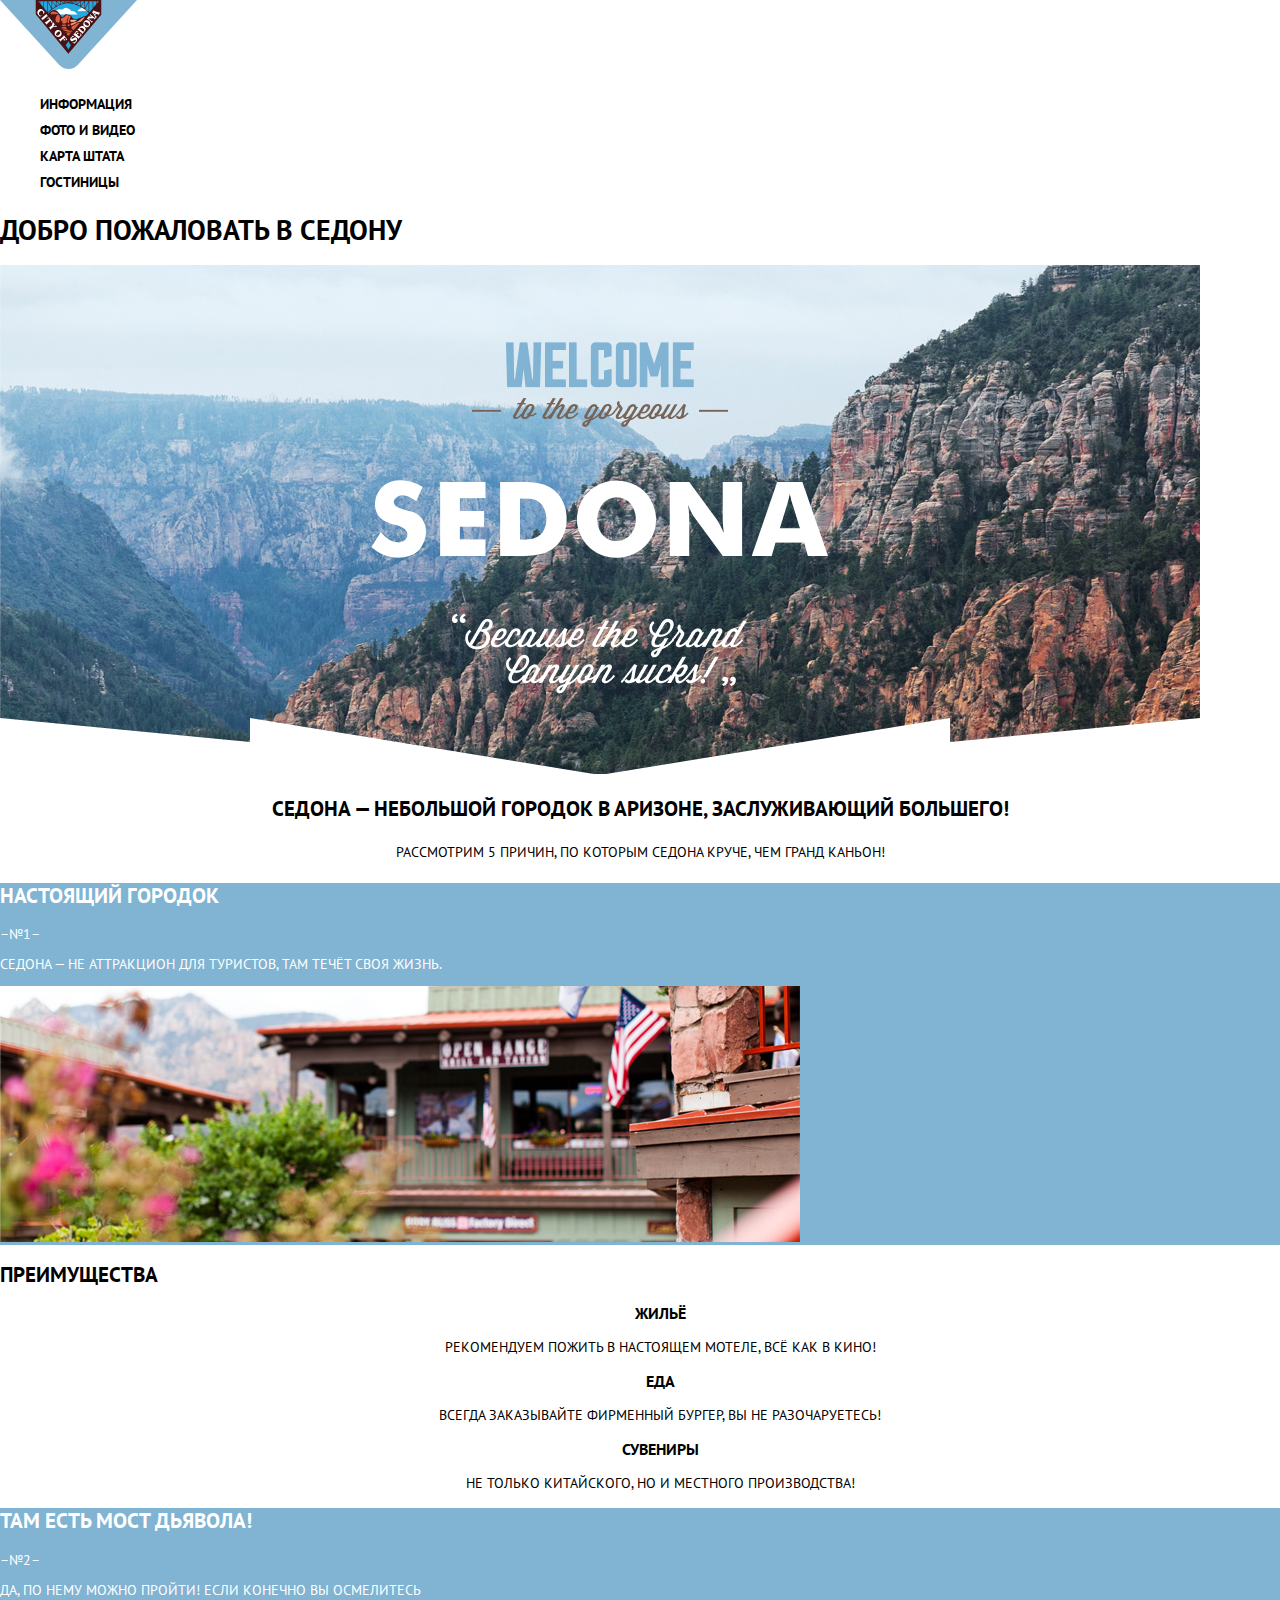
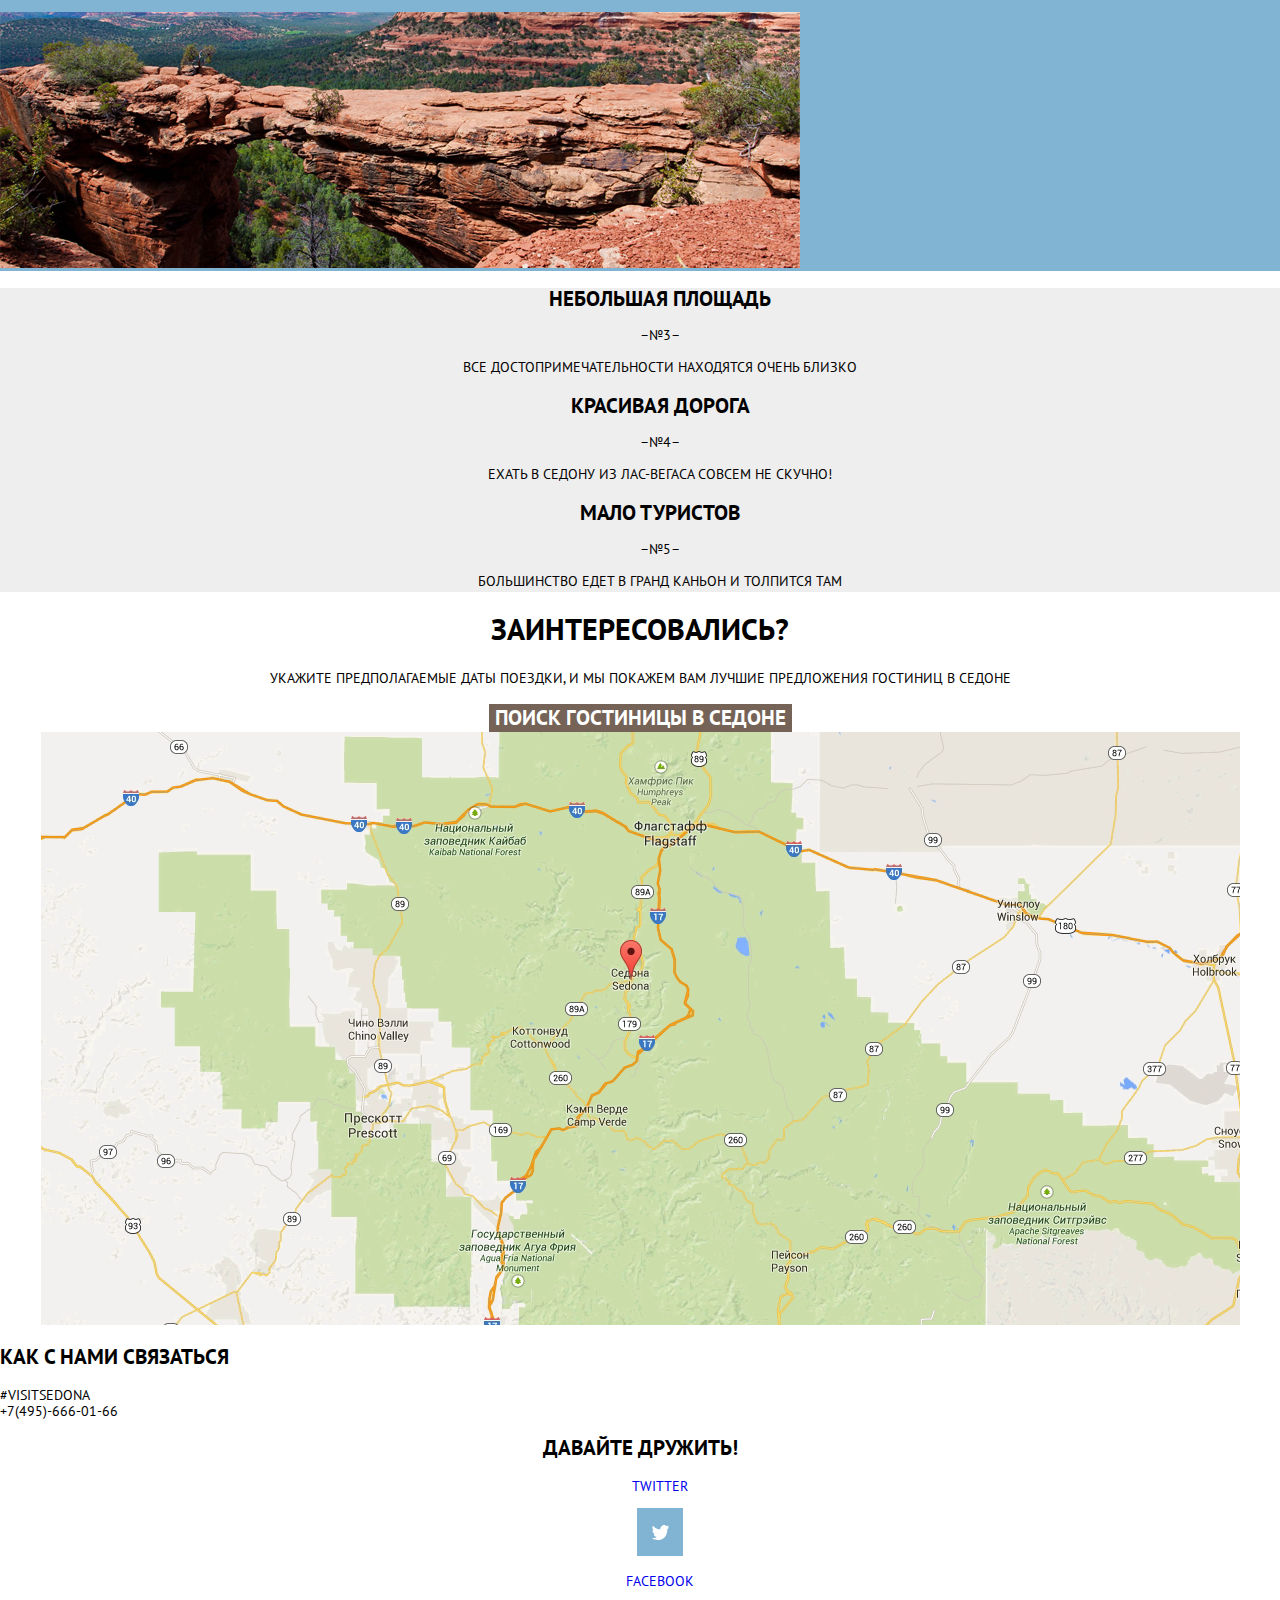
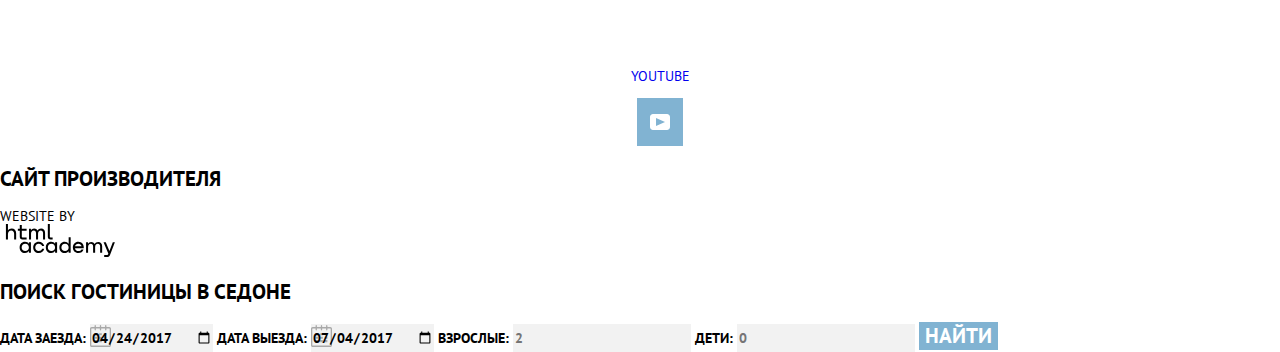
<file: index.html>
<!DOCTYPE html>
<html class="page" lang="ru">
  <head>
    <meta charset="utf-8" />
    <title>HTML Academy: Седона</title>
    <link rel="icon" href="favicon.ico">
    <link rel="icon" href="favicon/icon.svg" type="image/svg+xml">
    <link rel="apple-touch-icon" href="favicon/180.png">
    <link rel="manifest" href="manifest.webmanifest">
    <link rel="preconnect" href="https://fonts.gstatic.com">
    <link href="https://fonts.googleapis.com/css2?family=PT+Sans:wght@400;700&display=swap" rel="stylesheet">
    <link href="normalize.css" rel="stylesheet">
    <link href="style.css" rel="stylesheet">
  </head>

  <body class="page-body">
    <header class="main-header">
      <nav class="main-navigation">
        <a class="main-header-logo" href="#">
          <img src="img/logo-index.svg" width="137" height="70" alt="Логотип сайта Седона"></a>
        <ul class="site-navigation">
          <li><a href="#">Информация</a></li>
          <li><a href="#">Фото и видео</a></li>
          <li><a href="#">Карта штата</a></li>
          <li><a href="catalog.html">Гостиницы</a></li>
        </ul>
      </nav>
    </header>

    <main class="container">
      <h1>Добро пожаловать в Седону</h1>
      <img src="img/background-sedona.jpg" width="1200" height="509" alt="Изображение Седоны с приветственными надписями">

      <div class="headline">
        <h2>Седона — небольшой городок в Аризоне, заслуживающий большего!</h2>
        <p>Рассмотрим 5 причин, по которым Седона круче, чем гранд каньон!</p>
      </div>

      <div class="infobox-town">
        <h2>Настоящий городок</h2>
        <span>&ndash;№1&ndash;</span>
        <p>Седона — не аттракцион для туристов, там течёт своя жизнь.</p>
        <img src="img/sedona-panorama.jpg" width="800" height="256" alt="Панорама Седоны">
      </div>

      <div class="advantages">
        <h2>Преимущества</h2>
        <ul class="advantages-list">
          <li class="advantages-item">
            <h3>Жильё</h3>
            <p>Рекомендуем пожить в настоящем мотеле, всё как в кино!</p>
          </li>
          <li class="advantages-item">
            <h3>Еда</h3>
            <p>Всегда заказывайте фирменный бургер, вы не разочаруетесь!</p>
          </li>
          <li class="advantages-item">
            <h3>Сувениры</h3>
            <p>Не только китайского, но и местного производства!</p>
          </li>
        </ul>
      </div>

      <div class="infobox-bridge">
        <h2>Там есть мост Дьявола!</h2>
        <span>&ndash;№2&ndash;</span>
        <p>Да, по нему можно пройти! Если конечно вы осмелитесь</p>
        <img src="img/devil-bridge.jpg" width="800" height="256" alt="Фотография моста Дьявола">
      </div>

      <section class="features">
        <ul class="features-list">
          <li class="features-item">
            <h2>Небольшая площадь</h2>
            <span>&ndash;№3&ndash;</span>
            <p>все достопримечательности находятся очень близко</p>
          </li>
          <li class="features-item">
            <h2>Красивая дорога</h2>
            <span>&ndash;№4&ndash;</span>
            <p>ехать в седону из лас-вегаса совсем не скучно!</p>
          </li>
          <li class="features-item">
            <h2>Мало туристов</h2>
            <span>&ndash;№5&ndash;</span>
            <p>большинство едет в гранд каньон и толпится там</p>
          </li>
        </ul>
      </section>

      <section class="modal">
        <h2>Заинтересовались?</h2>
        <p>Укажите предполагаемые даты поездки, и мы покажем вам лучшие предложения гостиниц в седоне</p>
        <button class="modal-close" type="button">ПОИСК ГОСТИНИЦЫ В седоне</button><br>
        <!-- Здесь будет форма записи -->
        <img src="img/map.png" width="1199" height="594" alt="Город Седона на карте">
      </section>
    </main>

    <footer class="main-footer">
      <section class="contacts">
        <h2>Как с нами связаться</h2>
        <a href="#">#visitsedona</a><br />
        <a class="contacts-phone" href="tel:+74956660166">+7(495)-666-01-66</a>
      </section>

      <section class="footer-social">
        <h2>Давайте дружить!</h2>
        <ul>
          <li>
            <a class="social-icon" href="#">
              <p>Twitter</p>
                <svg width="46" height="48" viewBox="0 0 46 48" fill="none" xmlns="http://www.w3.org/2000/svg">
                  <rect width="46" height="48" fill="#81B3D2"/>
                  <path d="M25.95 17.1441C27.635 16.6481 28.934 17.4141 29.527 18.3231C30.2 18.0921 30.858 17.8421 31.538 17.6151C31.5249 18.3015 31.2117 18.9476 30.681 19.3831C31.366 19.5531 31.985 18.8921 31.985 18.8921C31.816 19.8921 30.979 20.6801 30.422 20.9161C30.191 27.6661 27.247 32.1331 20.345 31.9981H19.899C19.489 31.9981 15.735 31.5381 15.001 30.1111C17.272 30.3071 18.894 29.6891 19.694 28.9341C18.734 28.6341 17.015 28.4571 16.715 25.9841C17.064 26.0901 17.279 26.2121 17.905 26.1031C16.705 25.2471 15.374 24.5301 15.448 22.3301C15.733 22.6581 16.515 22.8661 16.788 22.8021C16.085 22.5611 14.818 19.4421 15.894 17.8501C17.712 19.7041 19.629 21.4561 23.046 21.6231C23.254 19.3301 24.183 17.7931 25.95 17.1441Z" fill="white"/>
                </svg>
            </a>
          </li>
          <li>
            <a class="fb-icon" href="#">
              <p>Facebook</p>
                <img src="img/fb-icon.svg" width="46" height="48" alt="иконка facebook">
            </a>
          </li>
          <li>
            <a class="social-icon" href="#">
              <p>Youtube</p>
                <svg width="46" height="48" viewBox="0 0 46 48" fill="none" xmlns="http://www.w3.org/2000/svg">
                  <rect width="46" height="48" fill="#81B3D2"/>
                  <path fill-rule="evenodd" clip-rule="evenodd" d="M16 16H30C31.65 16 33 17.35 33 19V29C33 30.65 31.65 32 30 32H16C14.35 32 13 30.65 13 29V19C13 17.35 14.35 16 16 16ZM19.027 20.002V27.998L28.014 24L19.027 20.002Z" fill="white"/>
                </svg>
            </a>
          </li>
        </ul>
      </section>

      <section class="footer-copyright">
        <h2>Сайт производителя</h2>
        <span>website by</span>
        <a class="logo-icon" href="https://htmlacademy.ru/intensive/htmlcss">
          <div class="logo-academy">
          <svg width="115" height="34" viewBox="0 0 115 34" fill="none" xmlns="http://www.w3.org/2000/svg">
            <g clip-path="url(#clip0)">
            <path d="M0 12.8806V15.4567H2.45789V12.8806H0Z" fill="none"/>
            <path d="M11.6466 4.52965C10.0863 4.52965 8.82534 5.23807 8.03454 6.26851H7.94905V0H5.91864V15.4566H7.94905V10.1541C7.94905 8.02886 9.27418 6.50466 11.2191 6.50466C13.0572 6.50466 14.1258 7.87858 14.1258 9.72478V15.4566H16.1563V9.35984C16.1563 6.41878 14.3396 4.52965 11.6466 4.52965Z" fill="black"/>
            <path d="M26.6171 4.8303H21.8082V1.07349H19.7778V4.8303H17.8542V6.80531H19.7778V12.7947C19.7778 14.5121 20.7396 15.4567 22.4708 15.4567H26.6171V13.4602H22.8769C22.193 13.4602 21.8082 13.0738 21.8082 12.4083V6.80531H26.6171V4.8303Z" fill="black"/>
            <path d="M41.1215 4.55103C39.497 4.55103 38.2576 5.34532 37.5736 6.61191H37.5095C36.8897 5.3668 35.7356 4.55103 34.154 4.55103C32.7434 4.55103 31.6746 5.30238 31.0336 6.35431H30.948V4.83011H29.0031V15.4565H31.0336V10.0038C31.0336 8.00729 32.0806 6.54752 33.6624 6.50458C35.1584 6.46164 36.0347 7.53502 36.0347 9.14507V15.4565H38.0652V9.83203C38.0652 7.44915 39.4758 6.50458 40.6941 6.50458C42.1688 6.50458 43.0452 7.53502 43.0452 9.14507V15.4565H45.0754V8.9304C45.0754 6.35431 43.6221 4.55103 41.1215 4.55103Z" fill="black"/>
            <path d="M47.8271 12.7088C47.8271 14.4476 48.8103 15.4566 50.6269 15.4566H52.6359V13.4816H50.9261C50.2422 13.4816 49.8574 13.0952 49.8574 12.4297V0H47.8271V12.7088Z" fill="black"/>
            <path d="M28.9048 19.7063H28.8192C28.027 18.6392 26.7425 17.8923 25.0295 17.8709C21.882 17.8282 19.6338 20.1544 19.6338 23.441C19.6338 26.749 21.9248 29.0752 25.008 29.0326C26.7637 29.0111 28.027 28.2215 28.8192 27.0903H28.9048V28.7336H30.9177V18.1697H28.9048V19.7063ZM25.3077 27.0691C23.081 27.0691 21.6679 25.4471 21.6679 23.441C21.6679 21.435 23.081 19.813 25.3077 19.813C27.4703 19.813 28.8836 21.435 28.8836 23.441C28.8836 25.4259 27.4703 27.0691 25.3077 27.0691Z" fill="black"/>
            <path d="M44.2095 22.0111C43.717 19.6208 41.5973 17.8708 38.8139 17.8708C35.4524 17.8708 33.2042 20.3251 33.2042 23.4409C33.2042 26.5567 35.4524 29.0325 38.8139 29.0325C41.5973 29.0325 43.717 27.2397 44.2095 24.8281H42.0898C41.6617 26.1727 40.3984 27.0903 38.8354 27.0903C36.6513 27.0903 35.2381 25.447 35.2381 23.4409C35.2381 21.4349 36.6513 19.8129 38.8354 19.8129C40.4625 19.8129 41.6617 20.7733 42.0898 22.0111H44.2095Z" fill="black"/>
            <path d="M55.0836 19.7063H54.998C54.2058 18.6392 52.921 17.8923 51.2081 17.8709C48.0607 17.8282 45.8125 20.1544 45.8125 23.441C45.8125 26.749 48.1036 29.0752 51.1866 29.0326C52.9425 29.0111 54.2058 28.2215 54.998 27.0903H55.0836V28.7336H57.0962V18.1697H55.0836V19.7063ZM51.4866 27.0691C49.2596 27.0691 47.8466 25.4471 47.8466 23.441C47.8466 21.435 49.2596 19.813 51.4866 19.813C53.6491 19.813 55.0622 21.435 55.0622 23.441C55.0622 25.4259 53.6491 27.0691 51.4866 27.0691Z" fill="black"/>
            <path d="M68.6538 19.813H68.5682C67.776 18.6819 66.4483 17.8923 64.7568 17.871C61.6738 17.8283 59.3827 20.1545 59.3827 23.4624C59.3827 26.749 61.6309 29.0753 64.7783 29.0326C66.4483 29.0111 67.776 28.2642 68.5468 27.1972H68.6538V28.7336H70.6665V13.3679H68.6538V19.813ZM65.0568 27.0904C62.8298 27.0904 61.4168 25.4685 61.4168 23.4624C61.4168 21.4563 62.8298 19.8343 65.0568 19.8343C67.2193 19.8343 68.6324 21.4776 68.6324 23.4624C68.6324 25.4685 67.2193 27.0904 65.0568 27.0904Z" fill="black"/>
            <path d="M78.3297 17.8708C75.0752 17.8708 72.8483 20.3678 72.8483 23.4623C72.8483 26.4714 74.9467 29.0325 78.3724 29.0325C80.8561 29.0325 82.8475 27.6879 83.5541 25.447H81.4342C80.9634 26.4502 79.8286 27.0903 78.4582 27.0903C76.5312 27.0903 75.1608 25.8098 75.0108 24.1666H83.7682C84.0464 20.6452 81.8412 17.8708 78.3297 17.8708ZM78.2868 19.8129C79.9783 19.8129 81.2416 20.8586 81.5627 22.3739H75.0538C75.3534 20.88 76.6168 19.8129 78.2868 19.8129Z" fill="black"/>
            <path d="M98.1985 17.8921C96.5713 17.8921 95.3295 18.6817 94.6443 19.9409H94.5799C93.9591 18.703 92.8029 17.8921 91.2184 17.8921C89.8054 17.8921 88.7347 18.639 88.0924 19.6848H88.0068V18.1695H86.0583V28.7334H88.0924V23.3128C88.0924 21.328 89.1417 19.8768 90.7261 19.8341C92.2247 19.7915 93.1028 20.8585 93.1028 22.4591V28.7334H95.1368V23.1421C95.1368 20.7732 96.5499 19.8341 97.7703 19.8341C99.2477 19.8341 100.125 20.8585 100.125 22.4591V28.7334H102.16V22.2457C102.16 19.6848 100.704 17.8921 98.1985 17.8921Z" fill="black"/>
            <path d="M109.441 27.0477L105.801 18.1697H103.553L108.392 29.7368L108.371 29.7794C108.028 30.6544 107.643 30.9745 106.701 30.9745H104.196V33.0019H106.701C108.542 33.0019 109.527 32.1696 110.212 30.3769L114.88 18.1697H112.803L109.441 27.0477Z" fill="black"/>
            </g>
            <defs>
            <clipPath id="clip0">
            <rect width="115" height="33.0294" fill="white"/>
            </clipPath>
            </defs>
          </svg>  
          </div>
        </a>
      </section>
    </footer>

    <section class="hotel-search">
      <h2>Поиск гостиницы в Седоне</h2>
      <form class="search-form" action="https://echo.htmlacademy.ru" method="post">
        <label class="search-date-arrival" for="date-arrival">Дата заезда:</label>
        <input class="search-icon-date" id="date-arrival" type="date" name="date-arrival" value="2017-04-24">

        <label class="search-date-departure" for="date-departure">Дата выезда:</label>
        <input class="search-icon-date" id="date-departure" type="date" name="date-departure" value="2017-07-04">

        <label class="search-adult" for="adult">Взрослые:</label>
        <input class="search-icon-quantity" id="adult" type="number" name="adult" placeholder="2">

        <label class="search-child" for="child">Дети:</label>
        <input class="search-icon-quantity" id="child" type="number" name="child" placeholder="0">

        <button class="search-button" type="submit">Найти</button>
      </form>
      <!-- Здесь будет форма поиска -->
    </section>
  </body>
</html>
</file>
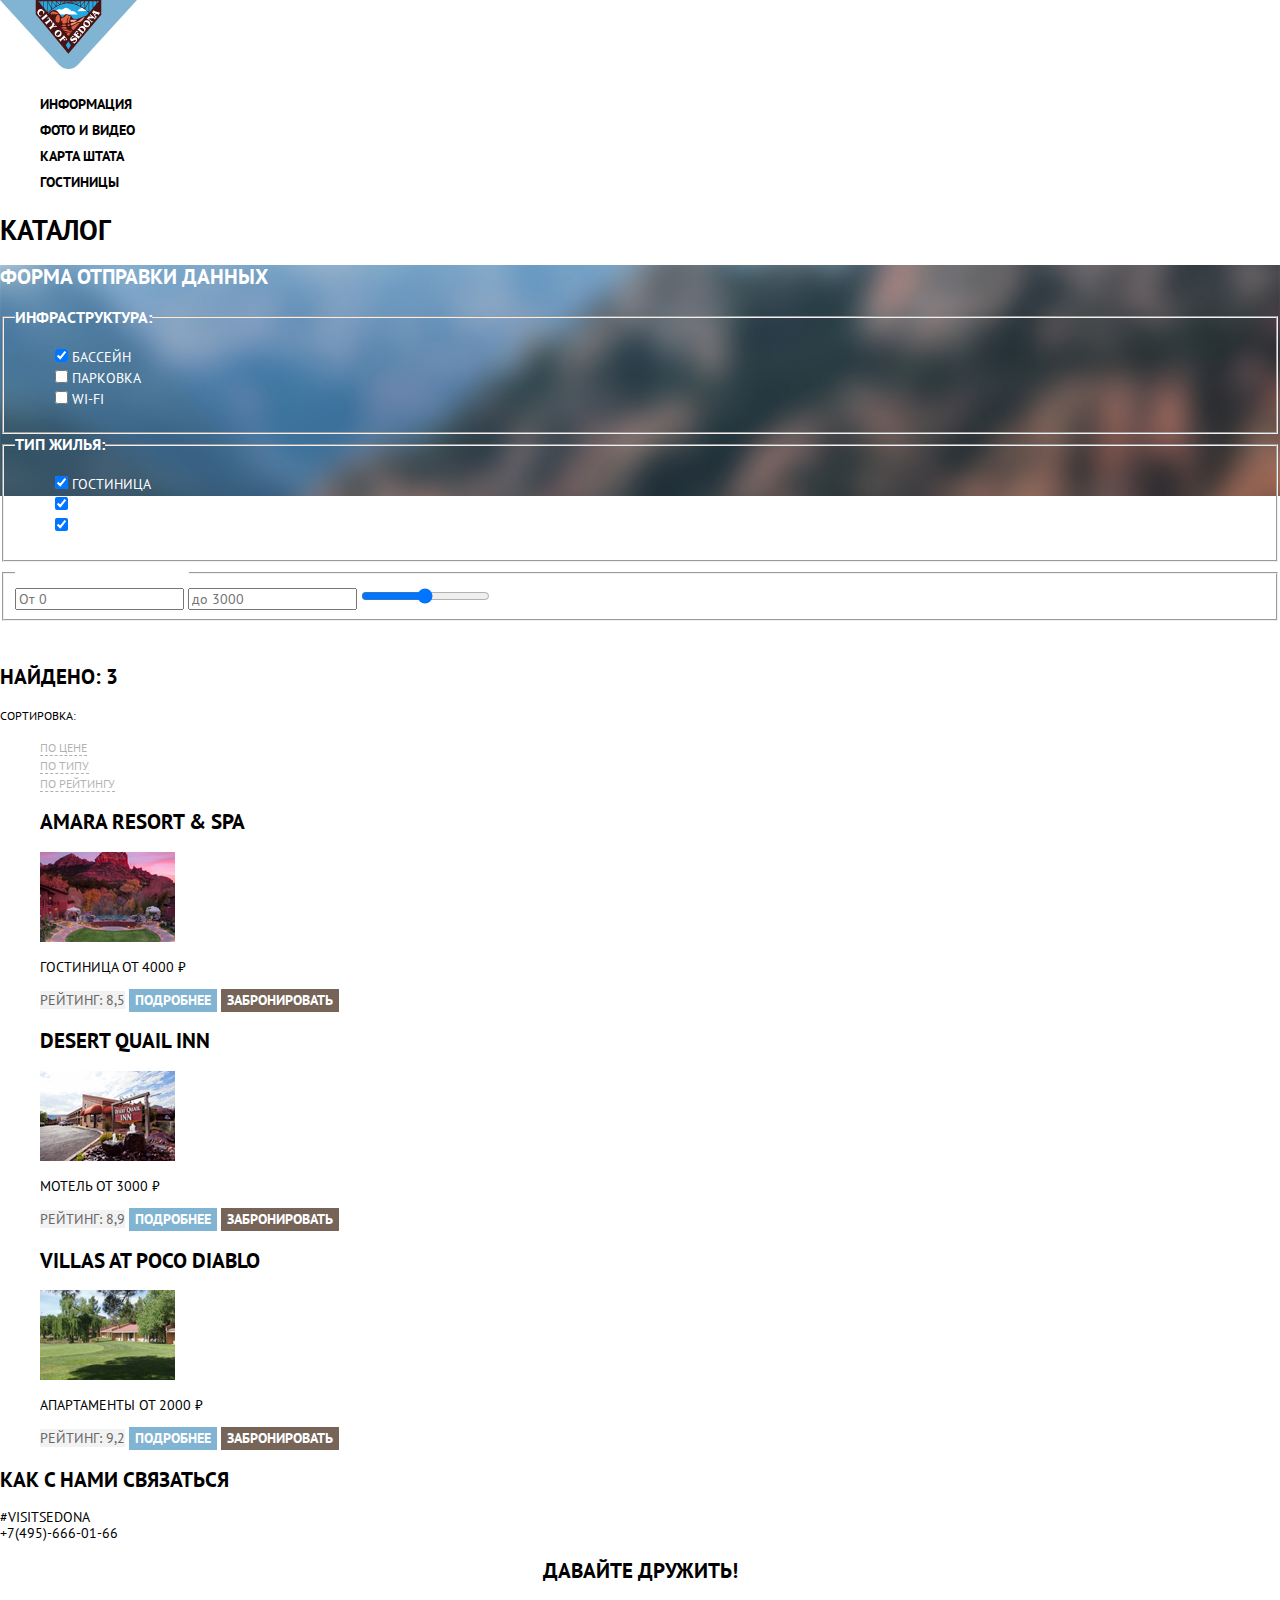
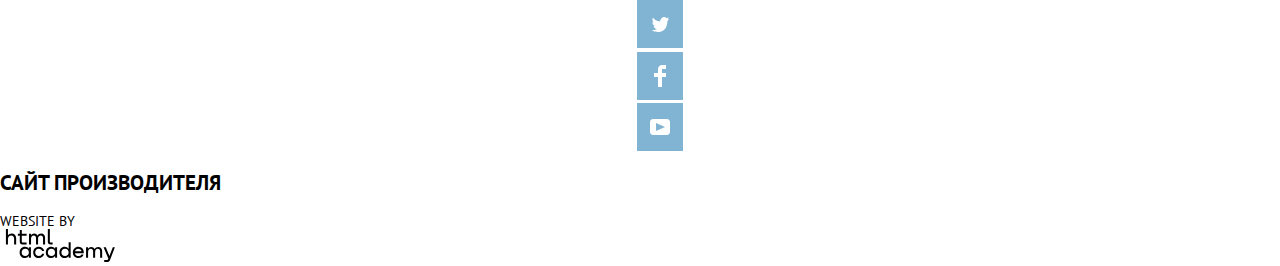
<file: catalog.html>
<!DOCTYPE html>
<html lang="ru">
  <head>
    <meta charset="utf-8" />
    <title>HTML Academy: Седона</title>
    <link rel="icon" href="favicon.ico" />
    <link rel="icon" href="favicon/icon.svg" type="image/svg+xml" />
    <link rel="apple-touch-icon" href="favicon/180.png" />
    <link rel="manifest" href="manifest.webmanifest" />
    <link rel="preconnect" href="https://fonts.gstatic.com">
    <link href="https://fonts.googleapis.com/css2?family=PT+Sans:wght@400;700&display=swap" rel="stylesheet">
    <link href="normalize.css" rel="stylesheet">
    <link href="style.css" rel="stylesheet">
  </head>
  <body class="page-body">
    <header class="main-header">
      <nav class="main-navigation">
        <a class="main-header-logo" href="index.html">
          <img src="img/logo-index.svg" width="137" height="70" alt="Логотип сайта Седона">
        </a>
        <ul class="site-navigation">
          <li><a href="#">Информация</a></li>
          <li><a href="#">Фото и видео</a></li>
          <li><a href="#">Карта штата</a></li>
          <li><a href="#">Гостиницы</a></li>
        </ul>
      </nav>
    </header>
    <main class="page-catalog container">
      <h1>Каталог</h1>
      <section class="catalog-search">
        <h2>Форма отправки данных</h2>
        <form class="catalog-form" method="get" action="https://echo.htmlacademy.ru">
          <fieldset>
            <legend class="catalog-category">Инфраструктура:</legend>
            <ul class="category-list">
              <li>
                <input type="checkbox" name="pool" id="pool" checked>
                <label for="pool">Бассейн</label>
              </li>
              <li>
                <input type="checkbox" name="parking" id="parking">
                <label for="parking">Парковка</label>
              </li>
              <li>
                <input type="checkbox" name="wi-fi" id="wi-fi">
                <label for="wi-fi">Wi-fi</label>
              </li>
            </ul>
          </fieldset>
          <fieldset>
            <legend class="catalog-category">Тип жилья:</legend>
            <ul class="category-list">
              <li>
                <input type="checkbox" name="hotel" id="hotel" checked>
                <label for="hotel">Гостиница</label>
              </li>
              <li>
                <input type="checkbox" name="motel" id="motel" checked>
                <label for="motel">Мотель</label>
              </li>
              <li>
                <input type="checkbox" name="apartments" id="apartments" checked>
                <label for="apartments">Апартаменты</label>
              </li>
            </ul>
          </fieldset>
          <fieldset>
            <legend class="catalog-category">Стоимость в сутки, ₽:</legend>
            <input type="number" placeholder="От 0" />
            <input type="number" placeholder="до 3000" />
            <input type="range" />
          </fieldset>
          <button class="button-show" type="submit">Показать</button>
        </form>
      </section>

      <section class="catalog-sorting">
        <h2>Найдено: 3</h2>
        <h3>Сортировка:</h3>
        <ul class="sorting-list">
          <li><a href="#">По цене</a></li>
          <li><a href="#">По типу</a></li>
          <li><a href="#">По рейтингу</a></li>
        </ul>
      </section>

      <section class="hotels-sorting">
        <ul class="hotels-list">
          <li>
            <a href="#">
              <h2>Amara Resort & Spa</h2>
            </a>
            <p>
              <img src="img/amara_resort_spa.jpg" width="135" height="90" alt="Фотография гостиницы Amara Resort & Spa">
            </p>
            <p>Гостиница от 4000 ₽</p>
            <span>Рейтинг: 8,5</span>
            <button class="hotel-details" type="button">Подробнее</button>
            <button class="hotel-booking" type="button">Забронировать</button>
          </li>
          <li>
            <a href="#">
              <h2>Desert Quail Inn</h2>
            </a>
            <p>
              <img src="img/desert_quail_inn.jpg" width="135" height="90" alt="Фотография мотеля Desert Quail Inn">
            </p>
            <p>Мотель от 3000 ₽</p>
            <span>Рейтинг: 8,9</span>
            <button class="hotel-details" type="button">Подробнее</button>
            <button class="hotel-booking" type="button">Забронировать</button>
          </li>
          <li>
            <a href="#">
              <h2>Villas at Poco Diablo</h2>
            </a>
            <p>
              <img src="img/villas_at_poco_diablo.jpg"width="135"height="90"alt="Фотография апартаментов Villas at Poco Diablo">
            </p>
            <p>Апартаменты от 2000 ₽</p>
            <span>Рейтинг: 9,2</span>
            <button class="hotel-details" type="button">Подробнее</button>
            <button class="hotel-booking" type="button">Забронировать</button>
          </li>
        </ul>
      </section>
    </main>

    <footer class="main-footer">
      <section class="contacts">
        <h2>Как с нами связаться</h2>
        <a href="#">#visitsedona</a><br />
        <a class="contacts-phone" href="tel:+74956660166">+7(495)-666-01-66</a>
      </section>

      <section class="footer-social">
        <h2>Давайте дружить!</h2>
        <ul>
          <li>
            <a class="social-icon" href="#">
              <div class="tw-icon">
                <svg width="46" height="48" viewBox="0 0 46 48" fill="none" xmlns="http://www.w3.org/2000/svg">
                  <rect width="46" height="48" fill="#81B3D2"/>
                  <path d="M25.95 17.1441C27.635 16.6481 28.934 17.4141 29.527 18.3231C30.2 18.0921 30.858 17.8421 31.538 17.6151C31.5249 18.3015 31.2117 18.9476 30.681 19.3831C31.366 19.5531 31.985 18.8921 31.985 18.8921C31.816 19.8921 30.979 20.6801 30.422 20.9161C30.191 27.6661 27.247 32.1331 20.345 31.9981H19.899C19.489 31.9981 15.735 31.5381 15.001 30.1111C17.272 30.3071 18.894 29.6891 19.694 28.9341C18.734 28.6341 17.015 28.4571 16.715 25.9841C17.064 26.0901 17.279 26.2121 17.905 26.1031C16.705 25.2471 15.374 24.5301 15.448 22.3301C15.733 22.6581 16.515 22.8661 16.788 22.8021C16.085 22.5611 14.818 19.4421 15.894 17.8501C17.712 19.7041 19.629 21.4561 23.046 21.6231C23.254 19.3301 24.183 17.7931 25.95 17.1441Z" fill="white"/>
                </svg>
              </div>
            </a>
          </li>
          <li>
            <a class="social-icon" href="#">
              <div class="fb-icon">
                <svg width="46" height="48" viewBox="0 0 46 48" fill="none" xmlns="http://www.w3.org/2000/svg">
                  <rect width="46" height="48" fill="#81B3D2"/>
                  <path d="M29 17V13H25C22.7909 13 21 14.7909 21 17V21H17V25H21V35H25V25H29V21H25V17H29Z" fill="white"/>
                </svg>
              </div>
            </a>
          </li>
          <li>
            <a class="social-icon" href="#">
              <div class="youtube-icon">
                <svg width="46" height="48" viewBox="0 0 46 48" fill="none" xmlns="http://www.w3.org/2000/svg">
                  <rect width="46" height="48" fill="#81B3D2"/>
                  <path fill-rule="evenodd" clip-rule="evenodd" d="M16 16H30C31.65 16 33 17.35 33 19V29C33 30.65 31.65 32 30 32H16C14.35 32 13 30.65 13 29V19C13 17.35 14.35 16 16 16ZM19.027 20.002V27.998L28.014 24L19.027 20.002Z" fill="white"/>
                </svg>
              </div>
            </a>
          </li>
        </ul>
      </section>

      <section class="footer-copyright">
        <h2>Сайт производителя</h2>
        <span>website by</span>
        <a class="logo-icon" href="https://htmlacademy.ru/intensive/htmlcss">
          <div class="logo-academy">
          <svg width="115" height="34" viewBox="0 0 115 34" fill="none" xmlns="http://www.w3.org/2000/svg">
            <g clip-path="url(#clip0)">
            <path d="M0 12.8806V15.4567H2.45789V12.8806H0Z" fill="none"/>
            <path d="M11.6466 4.52965C10.0863 4.52965 8.82534 5.23807 8.03454 6.26851H7.94905V0H5.91864V15.4566H7.94905V10.1541C7.94905 8.02886 9.27418 6.50466 11.2191 6.50466C13.0572 6.50466 14.1258 7.87858 14.1258 9.72478V15.4566H16.1563V9.35984C16.1563 6.41878 14.3396 4.52965 11.6466 4.52965Z" fill="black"/>
            <path d="M26.6171 4.8303H21.8082V1.07349H19.7778V4.8303H17.8542V6.80531H19.7778V12.7947C19.7778 14.5121 20.7396 15.4567 22.4708 15.4567H26.6171V13.4602H22.8769C22.193 13.4602 21.8082 13.0738 21.8082 12.4083V6.80531H26.6171V4.8303Z" fill="black"/>
            <path d="M41.1215 4.55103C39.497 4.55103 38.2576 5.34532 37.5736 6.61191H37.5095C36.8897 5.3668 35.7356 4.55103 34.154 4.55103C32.7434 4.55103 31.6746 5.30238 31.0336 6.35431H30.948V4.83011H29.0031V15.4565H31.0336V10.0038C31.0336 8.00729 32.0806 6.54752 33.6624 6.50458C35.1584 6.46164 36.0347 7.53502 36.0347 9.14507V15.4565H38.0652V9.83203C38.0652 7.44915 39.4758 6.50458 40.6941 6.50458C42.1688 6.50458 43.0452 7.53502 43.0452 9.14507V15.4565H45.0754V8.9304C45.0754 6.35431 43.6221 4.55103 41.1215 4.55103Z" fill="black"/>
            <path d="M47.8271 12.7088C47.8271 14.4476 48.8103 15.4566 50.6269 15.4566H52.6359V13.4816H50.9261C50.2422 13.4816 49.8574 13.0952 49.8574 12.4297V0H47.8271V12.7088Z" fill="black"/>
            <path d="M28.9048 19.7063H28.8192C28.027 18.6392 26.7425 17.8923 25.0295 17.8709C21.882 17.8282 19.6338 20.1544 19.6338 23.441C19.6338 26.749 21.9248 29.0752 25.008 29.0326C26.7637 29.0111 28.027 28.2215 28.8192 27.0903H28.9048V28.7336H30.9177V18.1697H28.9048V19.7063ZM25.3077 27.0691C23.081 27.0691 21.6679 25.4471 21.6679 23.441C21.6679 21.435 23.081 19.813 25.3077 19.813C27.4703 19.813 28.8836 21.435 28.8836 23.441C28.8836 25.4259 27.4703 27.0691 25.3077 27.0691Z" fill="black"/>
            <path d="M44.2095 22.0111C43.717 19.6208 41.5973 17.8708 38.8139 17.8708C35.4524 17.8708 33.2042 20.3251 33.2042 23.4409C33.2042 26.5567 35.4524 29.0325 38.8139 29.0325C41.5973 29.0325 43.717 27.2397 44.2095 24.8281H42.0898C41.6617 26.1727 40.3984 27.0903 38.8354 27.0903C36.6513 27.0903 35.2381 25.447 35.2381 23.4409C35.2381 21.4349 36.6513 19.8129 38.8354 19.8129C40.4625 19.8129 41.6617 20.7733 42.0898 22.0111H44.2095Z" fill="black"/>
            <path d="M55.0836 19.7063H54.998C54.2058 18.6392 52.921 17.8923 51.2081 17.8709C48.0607 17.8282 45.8125 20.1544 45.8125 23.441C45.8125 26.749 48.1036 29.0752 51.1866 29.0326C52.9425 29.0111 54.2058 28.2215 54.998 27.0903H55.0836V28.7336H57.0962V18.1697H55.0836V19.7063ZM51.4866 27.0691C49.2596 27.0691 47.8466 25.4471 47.8466 23.441C47.8466 21.435 49.2596 19.813 51.4866 19.813C53.6491 19.813 55.0622 21.435 55.0622 23.441C55.0622 25.4259 53.6491 27.0691 51.4866 27.0691Z" fill="black"/>
            <path d="M68.6538 19.813H68.5682C67.776 18.6819 66.4483 17.8923 64.7568 17.871C61.6738 17.8283 59.3827 20.1545 59.3827 23.4624C59.3827 26.749 61.6309 29.0753 64.7783 29.0326C66.4483 29.0111 67.776 28.2642 68.5468 27.1972H68.6538V28.7336H70.6665V13.3679H68.6538V19.813ZM65.0568 27.0904C62.8298 27.0904 61.4168 25.4685 61.4168 23.4624C61.4168 21.4563 62.8298 19.8343 65.0568 19.8343C67.2193 19.8343 68.6324 21.4776 68.6324 23.4624C68.6324 25.4685 67.2193 27.0904 65.0568 27.0904Z" fill="black"/>
            <path d="M78.3297 17.8708C75.0752 17.8708 72.8483 20.3678 72.8483 23.4623C72.8483 26.4714 74.9467 29.0325 78.3724 29.0325C80.8561 29.0325 82.8475 27.6879 83.5541 25.447H81.4342C80.9634 26.4502 79.8286 27.0903 78.4582 27.0903C76.5312 27.0903 75.1608 25.8098 75.0108 24.1666H83.7682C84.0464 20.6452 81.8412 17.8708 78.3297 17.8708ZM78.2868 19.8129C79.9783 19.8129 81.2416 20.8586 81.5627 22.3739H75.0538C75.3534 20.88 76.6168 19.8129 78.2868 19.8129Z" fill="black"/>
            <path d="M98.1985 17.8921C96.5713 17.8921 95.3295 18.6817 94.6443 19.9409H94.5799C93.9591 18.703 92.8029 17.8921 91.2184 17.8921C89.8054 17.8921 88.7347 18.639 88.0924 19.6848H88.0068V18.1695H86.0583V28.7334H88.0924V23.3128C88.0924 21.328 89.1417 19.8768 90.7261 19.8341C92.2247 19.7915 93.1028 20.8585 93.1028 22.4591V28.7334H95.1368V23.1421C95.1368 20.7732 96.5499 19.8341 97.7703 19.8341C99.2477 19.8341 100.125 20.8585 100.125 22.4591V28.7334H102.16V22.2457C102.16 19.6848 100.704 17.8921 98.1985 17.8921Z" fill="black"/>
            <path d="M109.441 27.0477L105.801 18.1697H103.553L108.392 29.7368L108.371 29.7794C108.028 30.6544 107.643 30.9745 106.701 30.9745H104.196V33.0019H106.701C108.542 33.0019 109.527 32.1696 110.212 30.3769L114.88 18.1697H112.803L109.441 27.0477Z" fill="black"/>
            </g>
            <defs>
            <clipPath id="clip0">
            <rect width="115" height="33.0294" fill="white"/>
            </clipPath>
            </defs>
          </svg>  
          </div>
        </a>
      </section>
    </footer>

  </body>
</html>
</file>
<file: style.css>
:root {
    --basic-black: #000000;
    --basic-white: #ffffff;
    --basic-seagull: #81B3D2;
    --basic-night-rider: #333333;
    --basic-summer-sky: #23A9E1;
    --basic-blue: #81B3D3;
    --basic-brown: #491213;
    --basic-grey: #766357;
    --basic-grey-green: #766458;
    --basic-orange: #DC6243;
    --basic-whisper: #EEEEEE;
    --basic-pale-grey: #F2F2F2;
    --basic-light-orange: #F49774;
    --basic-pink: #F4B1A4;
    --basic-coal: #333333;
    --basic-grey-rating: #666666;
    --basic-blue-button: #5496BD;
}

body {
    min-width: 1280px;
    margin: 0;
    padding: 0;
    font-family: PT Sans, Arial, sans-serif;
    font-size: 14px;
    font-weight: 400;
    text-transform: uppercase;
    background-color: var(--basic-white);
}

a {
    text-decoration: none;
}

img {
    max-width: 100%;
    height: auto;
}

.main-navigation {
    font-family: PT Sans;
    font-style: normal;
    font-weight: bold;
    font-size: 14px;
    line-height: 26px;
    text-transform: uppercase;
    color: var(--basic-black);
}

.site-navigation {
    list-style: none;
}

.site-navigation a,
.user-navigation a {
  color: var(--basic-black);
}

.site-navigation a:hover,
.user-navigation a:hover {
    color: var(--basic-seagull);
}

.site-navigation a:focus,
.user-navigation a:focus {
    color: var(--basic-grey);
}

.site-navigation a:active,
.user-navigation a:active {
    color: var(--basic-black);
    opacity: 0.3;
}

.headline {
    text-align: center;
}

.headline h2 {
    font-size: 21px;
    line-height: 26px;
}

.headline p {
    font-size: 14px;
    line-height: 26px;
}

.infobox-town,
.infobox-bridge {
    background-color: var(--basic-seagull);
    color: var(--basic-white);
}

.infobox-town h2,
.infobox-bridge h2 {
    font-weight: bold;
    font-size: 21px;
    line-height: 26px;
}

.infobox-town p
.infobox-bridge p {
    font-size: 14px;
    line-height: 26px;
}

.advantages-list {
    list-style: none;
    text-align: center;
}

.features {
    background-color: var(--basic-whisper);
}

.features-list {
    list-style: none;
    text-align: center;
}

.features-item h2 {
    font-weight: bold;
    font-size: 21px;
    line-height: 21px;
}

.features-item p {
    font-size: 14px;
    line-height: 21px;
}

.modal {
    text-align: center;
}

.modal h2 {
    font-weight: bold;
    font-size: 30px;
    line-height: 24px;
}

.modal p {
    font-size: 14px;
    line-height: 24px;
}

.modal-close {
    font: inherit;
    text-align: center;
    text-transform: uppercase;
    color: var(--basic-white);
    vertical-align: middle;
    background-color: var(--basic-grey);
    border: none;
    font-weight: bold;
    font-size: 21px;
    line-height: 26px;
}

.modal-close:hover {
    background-color: #604E43;
}

.modal-close:active {
    background-color: #503E33;
    color: #847870;  
}

.main-footer {
    color: var(--basic-black);
    background-color: var(--basic-white);
}
.contacts a {
    color: var(--basic-black);
    text-decoration: none;
}

.footer-social {
    text-align: center;
}

.footer-social ul {
    list-style: none;
}

.youtube-icon svg rect:hover,
.fb-icon svg rect:hover,
.tw-icon svg rect:hover {
    fill: #669EC0;
}

.youtube-icon svg rect:active,
.fb-icon svg rect:active,
.tw-icon svg rect:active {
    fill: #5496BD;
}

.youtube-icon svg path:active,
.fb-icon svg path:active,
.tw-icon svg path:active {
    fill: #87B5D1;
}

.hotel-search {
    color: var(--basic-black);
    background-color: var(--basic-white);
    text-transform: uppercase;
    font-weight: bold;
    font-size: 14px;
    line-height: 26px;
}

.search-form input[type="date"],
.search-form input[type="number"] {
    font: inherit;
    color: var(--basic-black);
    background-color: #F2F2F2;
    border: none;
    font-weight: bold;
    font-size: 14px;
    line-height: 26px;
}

.search-form input[type="date"]:hover,
.search-form input[type="number"]:hover {
    background-color: #EBEBEB;
}

.search-form input[type="date"]:focus,
.search-form input[type="number"]:focus {
    background-color: var(--basic-white);
    border: 2px solid #E5E5E5;
}

.search-icon-date {
    background-image: url(img/calendar.svg);
    background-repeat: no-repeat;
}

.search-button {
    background-color: #81B3D2;
    color: var(--basic-white);
    text-transform: uppercase;
    border:none;
    font-weight: bold;
    font-size: 21px;
    line-height: 26px;
}

.catalog-search {
    color: var(--basic-white);
    background-image: url(img/background_catalog.jpg);
    background-repeat: no-repeat;
    background-size: 100%;
}

.catalog-category {
    font-weight: bold;
    font-size: 16px;
    line-height: 21px;
}

.category-list {
    font-weight: normal;
    font-size: 14px;
    line-height: 21px;
    list-style: none;
}

.button-show {
    font-size: 14px;
    line-height: 21px;
    text-transform: uppercase;
    color: var(--basic-white);
    border: 2px solid var(--basic-white);
    background-color: transparent;
}

.catalog-sorting h3 {
    font-weight: normal;
    font-size: 12px;
    line-height: 18px
}

.sorting-list {
    list-style: none;
}

.sorting-list a {
    font-weight: normal;
    font-size: 12px;
    line-height: 18px;
    color: var(--basic-black);
    opacity: 0.3;
    border-bottom: 1px dashed var(--basic-black);
}

.sorting-list a:hover {
    color: var(--basic-blue);
    border-bottom: 1px dashed var(--basic-blue);
    opacity: 1;
}

.sorting-list a:active {
    color: #000000;
    opacity: 1;
    border-bottom: none;
}

.hotels-list {
    list-style: none;
}

.hotels-list a {
    color: var(--basic-black);
}

.hotels-list span {
    color: var(--basic-coal);
}

.hotels-list h2:hover {
    color: var(--basic-seagull);
}

.hotels-list h2:active {
    color: var(--basic-black);
    opacity: 0.3;
}

.hotel-details {
    color: var(--basic-white);
    font-family: PT Sans;
    font-style: normal;
    font-weight: bold;
    font-size: 14px;
    line-height: 21px;
    background-color: var(--basic-seagull);
    border: none;
    text-transform: uppercase;
}

.hotel-details:hover {
    background-color: #669EC0;
}

.hotel-details:active {
    background-color: var(--basic-blue-button);
    color: var(--basic-white);
}

.hotel-booking {
    color: var(--basic-white);
    font-family: PT Sans;
    font-style: normal;
    font-weight: bold;
    font-size: 14px;
    line-height: 21px;
    background-color: var(--basic-grey-green);
    border: none;
    text-transform: uppercase;
}

.hotel-booking:hover {
    background-color: #604E43;
}

.hotel-booking:active {
    background-color: #503E33;
    color: #847870;  
}

.hotels-list span {
    background-color: var(--basic-pale-grey);
    color: var(--basic-grey-rating);
}
</file>
